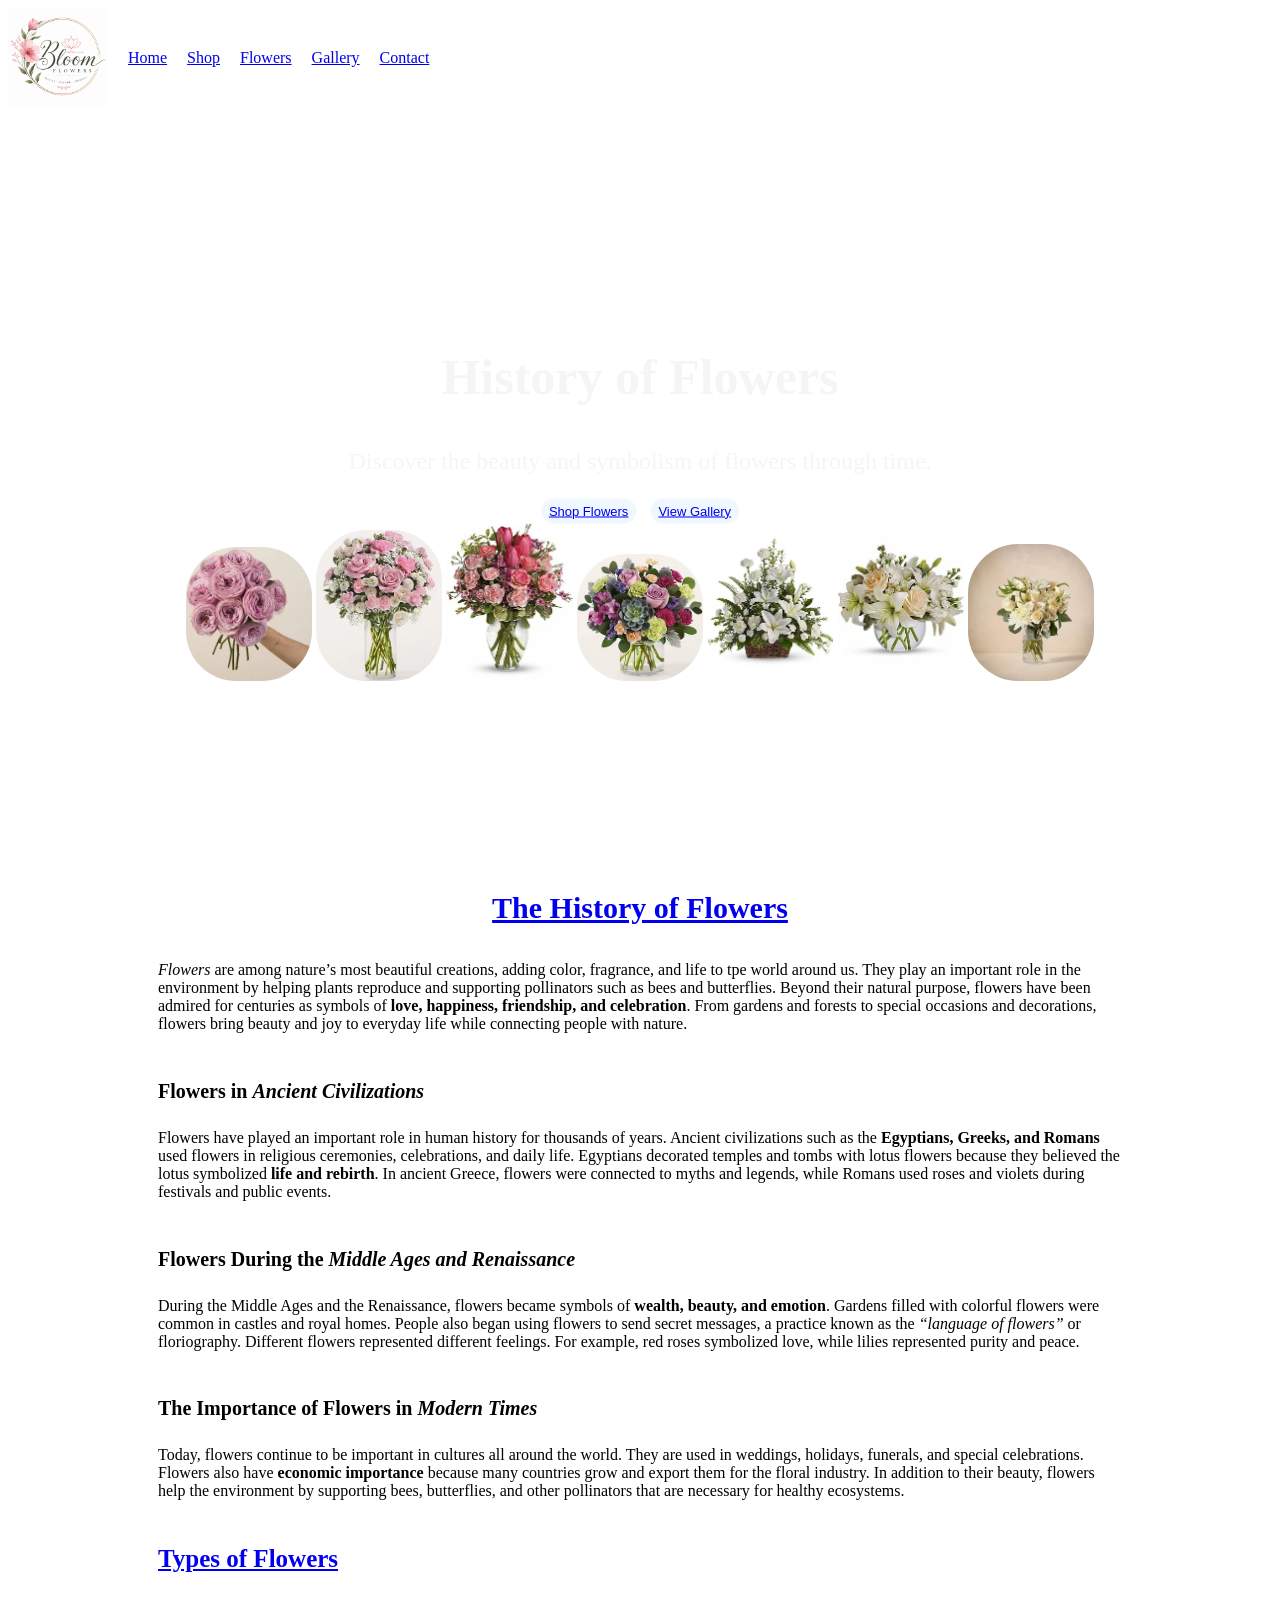
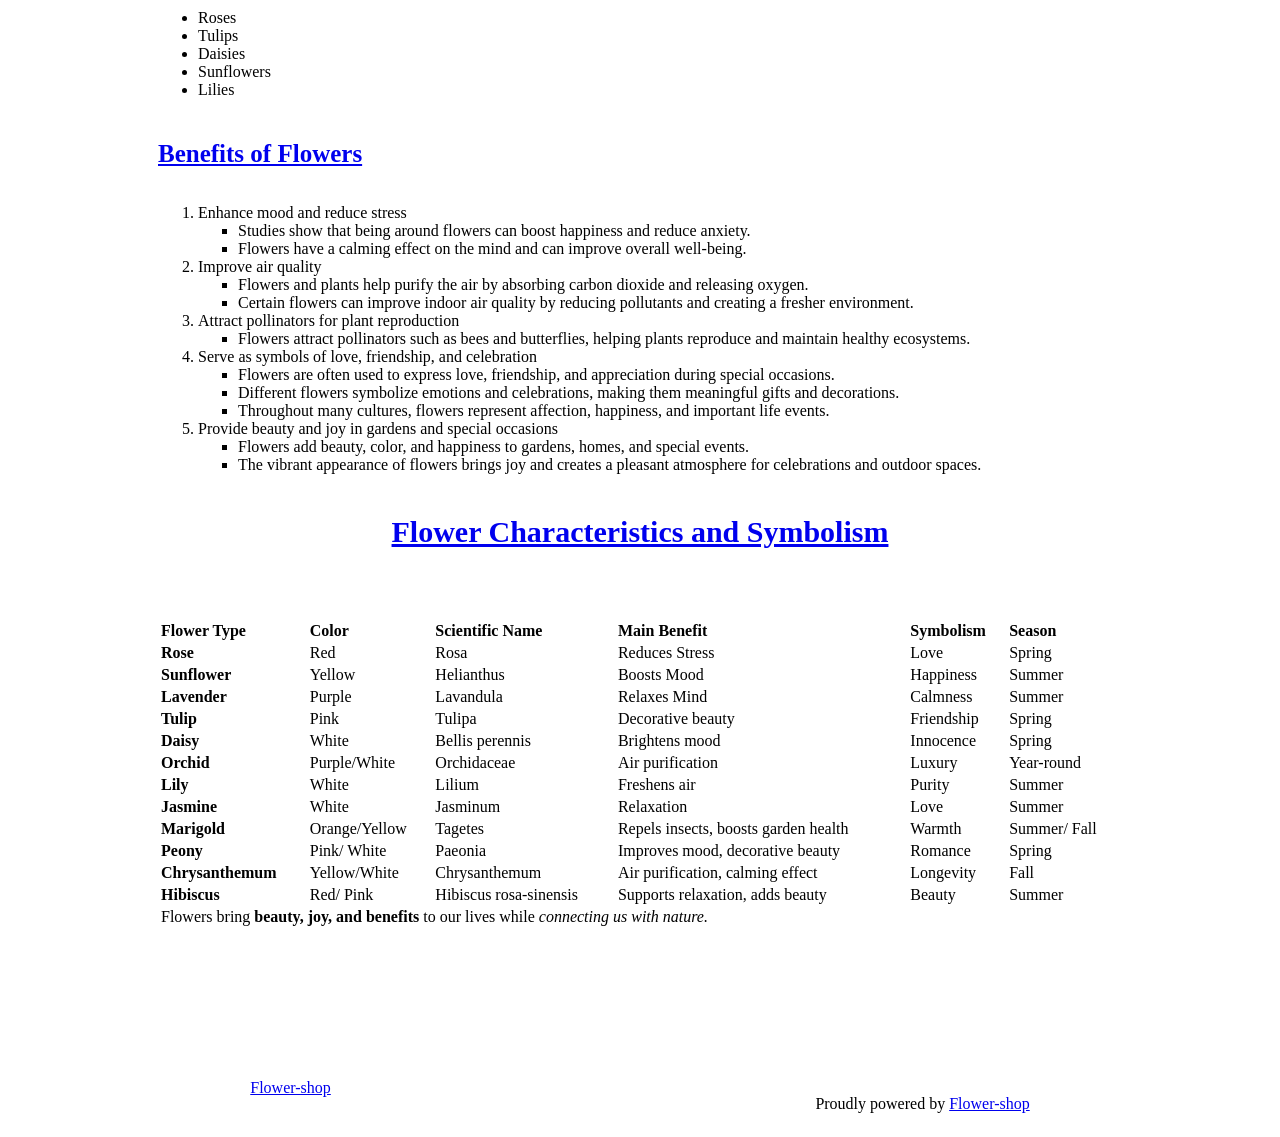
<file: index.html>
<!DOCTYPE html/>
<html lang="en">
  <head>
    <meta charset="UTF-8" />
    <meta name="viewport" content="width=device-width, initial-scale=1.0" />
    <title>Flower's History</title>
    <link href="./styles/main.css" rel="stylesheet" type="text/css" />
  </head>
  <body>
    <header>
      <nav
        style="
          display: flex;
          justify-content: first baseline;
          align-items: center;
          gap: 20px;
        "
      >
        <img src="./assets/Logo-flower.png" alt="Flower Logo" width="100" />
        <a href="index.html">Home</a>
        <a href="pages/page4.html" target="_blank">Shop</a>
        <a href="pages/page5.html" target="_blank">Flowers</a>
        <a href="pages/page2.html" target="_blank">Gallery</a>
        <a href="pages/page8.html" target="_blank">Contact</a>
      </nav>
      <br /><br />
      <section class="hero">
        <video autoplay muted loop width="100%" style="border-radius: 50px">
          <source src="./assets/white-flower.mp4" type="video/mp4" />
        </video>
        <div class="hero-text">
          <h1>History of Flowers</h1>
          <p>Discover the beauty and symbolism of flowers through time.</p>
          <button id="shop">
            <a href="pages/page4.html" target="_blank">Shop Flowers</a>
          </button>
          <button id="gallery">
            <a href="pages/page2.html" target="_blank">View Gallery</a>
          </button>
        </div>
        <div>
          <img
            src="./assets/Bouquets1.webp"
            alt="Bouquet 1"
            width="10%"
            style="border-radius: 50px"
          />
          <img
            src="./assets/Bouquets2.webp"
            alt="Bouquet 2"
            width="10%"
            style="border-radius: 50px"
          />
          <img
            src="./assets/Bouquets3.webp"
            alt="Bouquet 3"
            width="10%"
            style="border-radius: 50px"
          />
          <img
            src="./assets/Bouquets4.webp"
            alt="Bouquet 4"
            width="10%"
            style="border-radius: 50px"
          />
          <img
            src="./assets/Bouquet5.webp"
            alt="Bouquet 5"
            width="10%"
            style="border-radius: 50px"
          />
          <img
            src="./assets/Bouquet6.webp"
            alt="Bouquet 6"
            width="10%"
            style="border-radius: 50px"
          />
          <img
            src="./assets/Bouquet7.webp"
            alt="Bouquet 7"
            width="10%"
            style="border-radius: 50px"
          />
        </div>
      </section>

      <br /><br />
    </header>
    <main>
      <h1>
        <a href="pages/page5.html" target="_blank">The History of Flowers</a>
      </h1>

      <p>
        <em>Flowers</em> are among nature’s most beautiful creations, adding
        color, fragrance, and life to tpe world around us. They play an
        important role in the environment by helping plants reproduce and
        supporting pollinators such as bees and butterflies. Beyond their
        natural purpose, flowers have been admired for centuries as symbols of
        <strong>love, happiness, friendship, and celebration</strong>. From
        gardens and forests to special occasions and decorations, flowers bring
        beauty and joy to everyday life while connecting people with nature.
      </p>
      <h4>Flowers in <em>Ancient Civilizations</em></h4>
      <p>
        Flowers have played an important role in human history for thousands of
        years. Ancient civilizations such as the
        <strong>Egyptians, Greeks, and Romans</strong>
        used flowers in religious ceremonies, celebrations, and daily life.
        Egyptians decorated temples and tombs with lotus flowers because they
        believed the lotus symbolized <strong>life and rebirth</strong>. In
        ancient Greece, flowers were connected to myths and legends, while
        Romans used roses and violets during festivals and public events.
      </p>
      <h4>Flowers During the <em>Middle Ages and Renaissance</em></h4>
      <p>
        During the Middle Ages and the Renaissance, flowers became symbols of
        <strong>wealth, beauty, and emotion</strong>. Gardens filled with
        colorful flowers were common in castles and royal homes. People also
        began using flowers to send secret messages, a practice known as the
        <em>“language of flowers”</em> or floriography. Different flowers
        represented different feelings. For example, red roses symbolized love,
        while lilies represented purity and peace.
      </p>
      <h4>The Importance of Flowers in <em>Modern Times</em></h4>
      <p>
        Today, flowers continue to be important in cultures all around the
        world. They are used in weddings, holidays, funerals, and special
        celebrations. Flowers also have
        <strong>economic importance</strong> because many countries grow and
        export them for the floral industry. In addition to their beauty,
        flowers help the environment by supporting bees, butterflies, and other
        pollinators that are necessary for healthy ecosystems.
      </p>
      <h3><a href="pages/page2.html" target="_blank">Types of Flowers</a></h3>
      <ul>
        <li>Roses</li>
        <li>Tulips</li>
        <li>Daisies</li>
        <li>Sunflowers</li>
        <li>Lilies</li>
      </ul>
      <h3>
        <a href="pages/page3.html" target="_blank">Benefits of Flowers</a>
      </h3>
      <ol>
        <li>
          Enhance mood and reduce stress
          <ul type="square">
            <li>
              Studies show that being around flowers can boost happiness and
              reduce anxiety.
            </li>
            <li>
              Flowers have a calming effect on the mind and can improve overall
              well-being.
            </li>
          </ul>
        </li>
        <li>
          Improve air quality
          <ul type="square">
            <li>
              Flowers and plants help purify the air by absorbing carbon dioxide
              and releasing oxygen.
            </li>
            <li>
              Certain flowers can improve indoor air quality by reducing
              pollutants and creating a fresher environment.
            </li>
          </ul>
        </li>
        <li>
          Attract pollinators for plant reproduction
          <ul type="square">
            <li>
              Flowers attract pollinators such as bees and butterflies, helping
              plants reproduce and maintain healthy ecosystems.
            </li>
          </ul>
        </li>
        <li>
          Serve as symbols of love, friendship, and celebration
          <ul type="square">
            <li>
              Flowers are often used to express love, friendship, and
              appreciation during special occasions.
            </li>
            <li>
              Different flowers symbolize emotions and celebrations, making them
              meaningful gifts and decorations.
            </li>
            <li>
              Throughout many cultures, flowers represent affection, happiness,
              and important life events.
            </li>
          </ul>
        </li>
        <li>
          Provide beauty and joy in gardens and special occasions
          <ul type="square">
            <li>
              Flowers add beauty, color, and happiness to gardens, homes, and
              special events.
            </li>
            <li>
              The vibrant appearance of flowers brings joy and creates a
              pleasant atmosphere for celebrations and outdoor spaces.
            </li>
          </ul>
        </li>
      </ol>
      <h2>
        <a href="pages/page4.html" target="_blank"
          >Flower Characteristics and Symbolism</a
        >
      </h2>
      <table>
        <thead>
          <tr>
            <th scope="col" align="left">Flower Type</th>
            <th scope="col" align="left">Color</th>
            <th scope="col" align="left">Scientific Name</th>
            <th scope="col" align="left">Main Benefit</th>
            <th scope="col" align="left">Symbolism</th>
            <th scope="col" align="left">Season</th>
          </tr>
        </thead>
        <tbody>
          <tr>
            <th scope="row" align="left">Rose</th>
            <td scope="row" align="left">Red</td>
            <td scope="row" align="left">Rosa</td>
            <td scope="row" align="left">Reduces Stress</td>
            <td scope="row" align="left">Love</td>
            <td scope="row" align="left">Spring</td>
          </tr>
          <tr>
            <th scope="row" align="left">Sunflower</th>
            <td scope="row" align="left">Yellow</td>
            <td scope="row" align="left">Helianthus</td>
            <td scope="row" align="left">Boosts Mood</td>
            <td scope="row" align="left">Happiness</td>
            <td scope="row" align="left">Summer</td>
          </tr>
          <tr>
            <th scope="row" align="left">Lavender</th>
            <td scope="row" align="left">Purple</td>
            <td scope="row" align="left">Lavandula</td>
            <td scope="row" align="left">Relaxes Mind</td>
            <td scope="row" align="left">Calmness</td>
            <td scope="row" align="left">Summer</td>
          </tr>
          <tr>
            <th scope="row" align="left">Tulip</th>
            <td scope="row" align="left">Pink</td>
            <td scope="row" align="left">Tulipa</td>
            <td scope="row" align="left">Decorative beauty</td>
            <td scope="row" align="left">Friendship</td>
            <td scope="row" align="left">Spring</td>
          </tr>
          <tr>
            <th scope="row" align="left">Daisy</th>
            <td scope="row" align="left">White</td>
            <td scope="row" align="left">Bellis perennis</td>
            <td scope="row" align="left">Brightens mood</td>
            <td scope="row" align="left">Innocence</td>
            <td scope="row" align="left">Spring</td>
          </tr>
          <tr>
            <th scope="row" align="left">Orchid</th>
            <td scope="row" align="left">Purple/White</td>
            <td scope="row" align="left">Orchidaceae</td>
            <td scope="row" align="left">Air purification</td>
            <td scope="row" align="left">Luxury</td>
            <td scope="row" align="left">Year-round</td>
          </tr>
          <tr>
            <th scope="row" align="left">Lily</th>
            <td scope="row" align="left">White</td>
            <td scope="row" align="left">Lilium</td>
            <td scope="row" align="left">Freshens air</td>
            <td scope="row" align="left">Purity</td>
            <td scope="row" align="left">Summer</td>
          </tr>
          <tr>
            <th scope="row" align="left">Jasmine</th>
            <td scope="row" align="left">White</td>
            <td scope="row" align="left">Jasminum</td>
            <td scope="row" align="left">Relaxation</td>
            <td scope="row" align="left">Love</td>
            <td scope="row" align="left">Summer</td>
          </tr>
          <tr>
            <th scope="row" align="left">Marigold</th>
            <td scope="row" align="left">Orange/Yellow</td>
            <td scope="row" align="left">Tagetes</td>
            <td scope="row" align="left">
              Repels insects, boosts garden health
            </td>
            <td scope="row" align="left">Warmth</td>
            <td scope="row" align="left">Summer/ Fall</td>
          </tr>
          <tr>
            <th scope="row" align="left">Peony</th>
            <td scope="row" align="left">Pink/ White</td>
            <td scope="row" align="left">Paeonia</td>
            <td scope="row" align="left">Improves mood, decorative beauty</td>
            <td scope="row" align="left">Romance</td>
            <td scope="row" align="left">Spring</td>
          </tr>
          <tr>
            <th scope="row" align="left">Chrysanthemum</th>
            <td scope="row" align="left">Yellow/White</td>
            <td scope="row" align="left">Chrysanthemum</td>
            <td scope="row" align="left">Air purification, calming effect</td>
            <td scope="row" align="left">Longevity</td>
            <td scope="row" align="left">Fall</td>
          </tr>
          <tr>
            <th scope="row" align="left">Hibiscus</th>
            <td scope="row" align="left">Red/ Pink</td>
            <td scope="row" align="left">Hibiscus rosa-sinensis</td>
            <td scope="row" align="left">Supports relaxation, adds beauty</td>
            <td scope="row" align="left">Beauty</td>
            <td scope="row" align="left">Summer</td>
          </tr>
        </tbody>
        <tfoot>
          <tr>
            <td colspan="7">
              Flowers bring <strong>beauty, joy, and benefits</strong> to our
              lives while <em>connecting us with nature.</em>
            </td>
          </tr>
        </tfoot>
      </table>
      <i class="fa-solid fa-house" style="font-size: 48px"></i>
    </main>
    <footer style="display: flex; justify-content: space-around">
      <a href="index.html">Flower-shop</a>
      <p>
        Proudly powered by
        <a href="pages/pages11.html" target="_blank">Flower-shop</a>
      </p>
    </footer>
  </body>
</html>
</file>
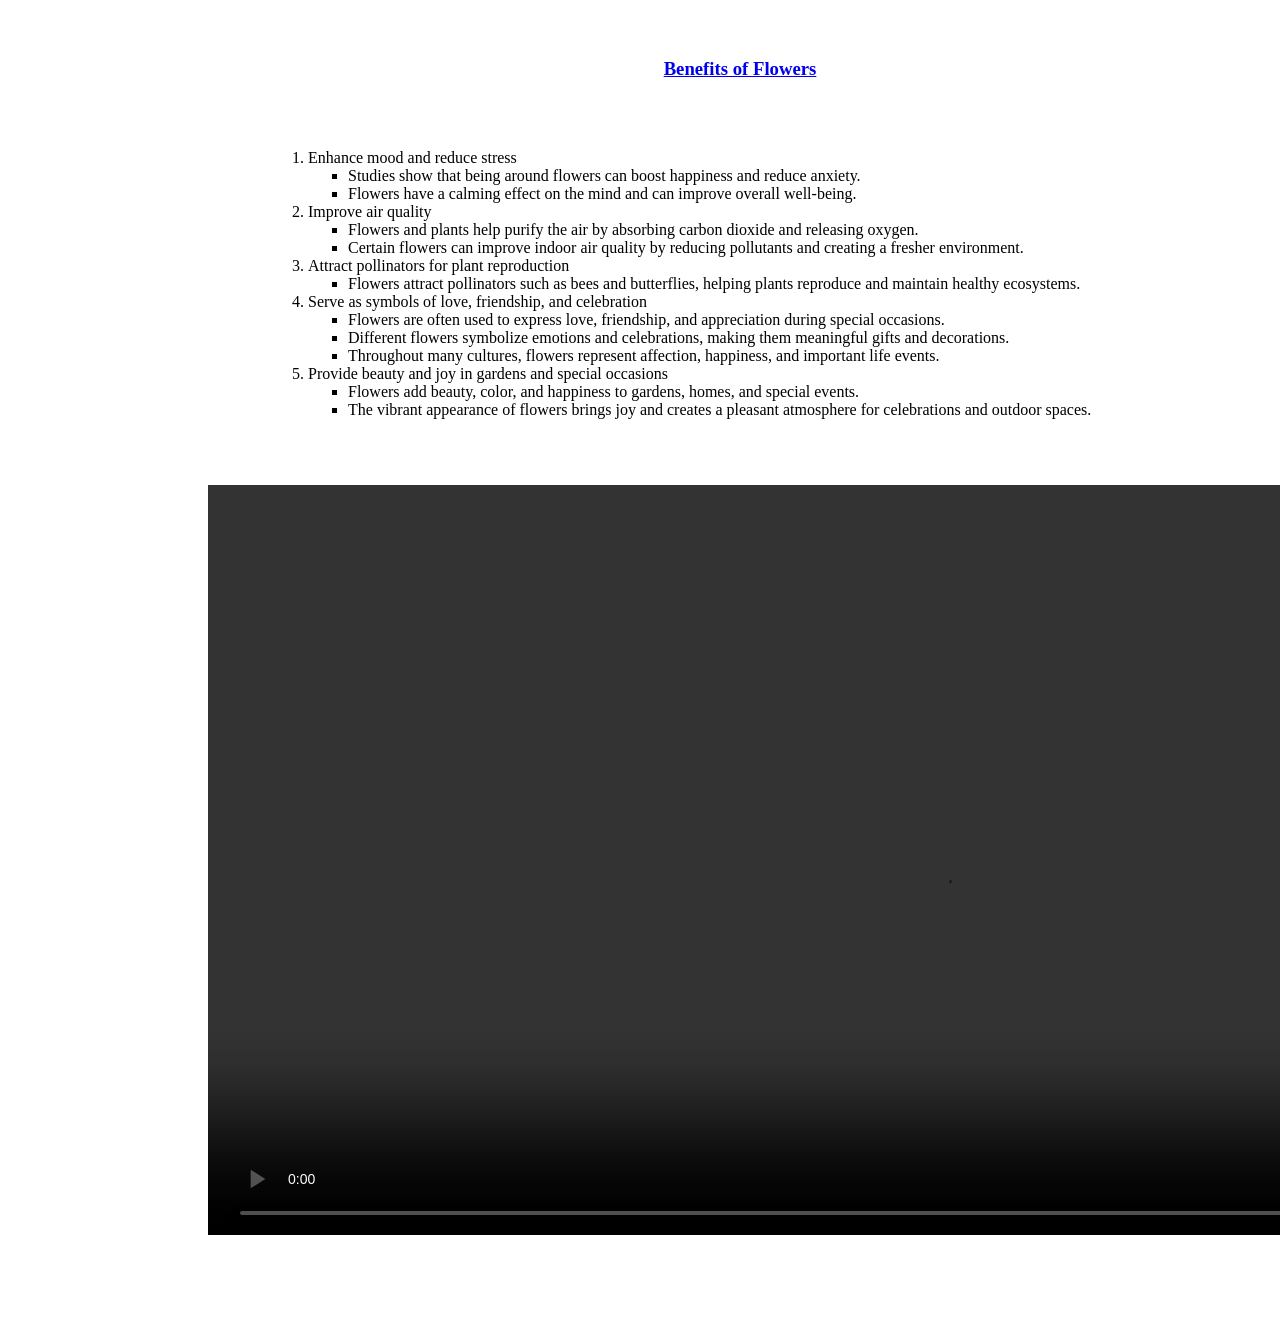
<file: pages/page3.html>
<!DOCTYPE html/>
<html lang="en">
  <head>
    <meta charset="UTF-8" />
    <meta name="viewport" content="width=device-width, initial-scale=1.0" />
    <title>Flower's History</title>
  </head>
  <body style="padding-left: 200px; padding-bottom: 100px">
    <h3 style="padding-bottom: 50px; padding-top: 50px; text-align: center">
      <a href="pages/page3.html" target="_blank">Benefits of Flowers</a>
    </h3>
    <ol style="padding-left: 100px; padding-bottom: 50px">
      <li>
        Enhance mood and reduce stress
        <ul type="square">
          <li>
            Studies show that being around flowers can boost happiness and
            reduce anxiety.
          </li>
          <li>
            Flowers have a calming effect on the mind and can improve overall
            well-being.
          </li>
        </ul>
      </li>
      <li>
        Improve air quality
        <ul type="square">
          <li>
            Flowers and plants help purify the air by absorbing carbon dioxide
            and releasing oxygen.
          </li>
          <li>
            Certain flowers can improve indoor air quality by reducing
            pollutants and creating a fresher environment.
          </li>
        </ul>
      </li>
      <li>
        Attract pollinators for plant reproduction
        <ul type="square">
          <li>
            Flowers attract pollinators such as bees and butterflies, helping
            plants reproduce and maintain healthy ecosystems.
          </li>
        </ul>
      </li>
      <li>
        Serve as symbols of love, friendship, and celebration
        <ul type="square">
          <li>
            Flowers are often used to express love, friendship, and appreciation
            during special occasions.
          </li>
          <li>
            Different flowers symbolize emotions and celebrations, making them
            meaningful gifts and decorations.
          </li>
          <li>
            Throughout many cultures, flowers represent affection, happiness,
            and important life events.
          </li>
        </ul>
      </li>
      <li>
        Provide beauty and joy in gardens and special occasions
        <ul type="square">
          <li>
            Flowers add beauty, color, and happiness to gardens, homes, and
            special events.
          </li>
          <li>
            The vibrant appearance of flowers brings joy and creates a pleasant
            atmosphere for celebrations and outdoor spaces.
          </li>
        </ul>
      </li>
    </ol>
    <video height="750px" width="1500px" controls>
      <source src="../assets/Benefits of Flowers.mp4" type="video/mp4" />
    </video>
  </body>
</html>
</file>
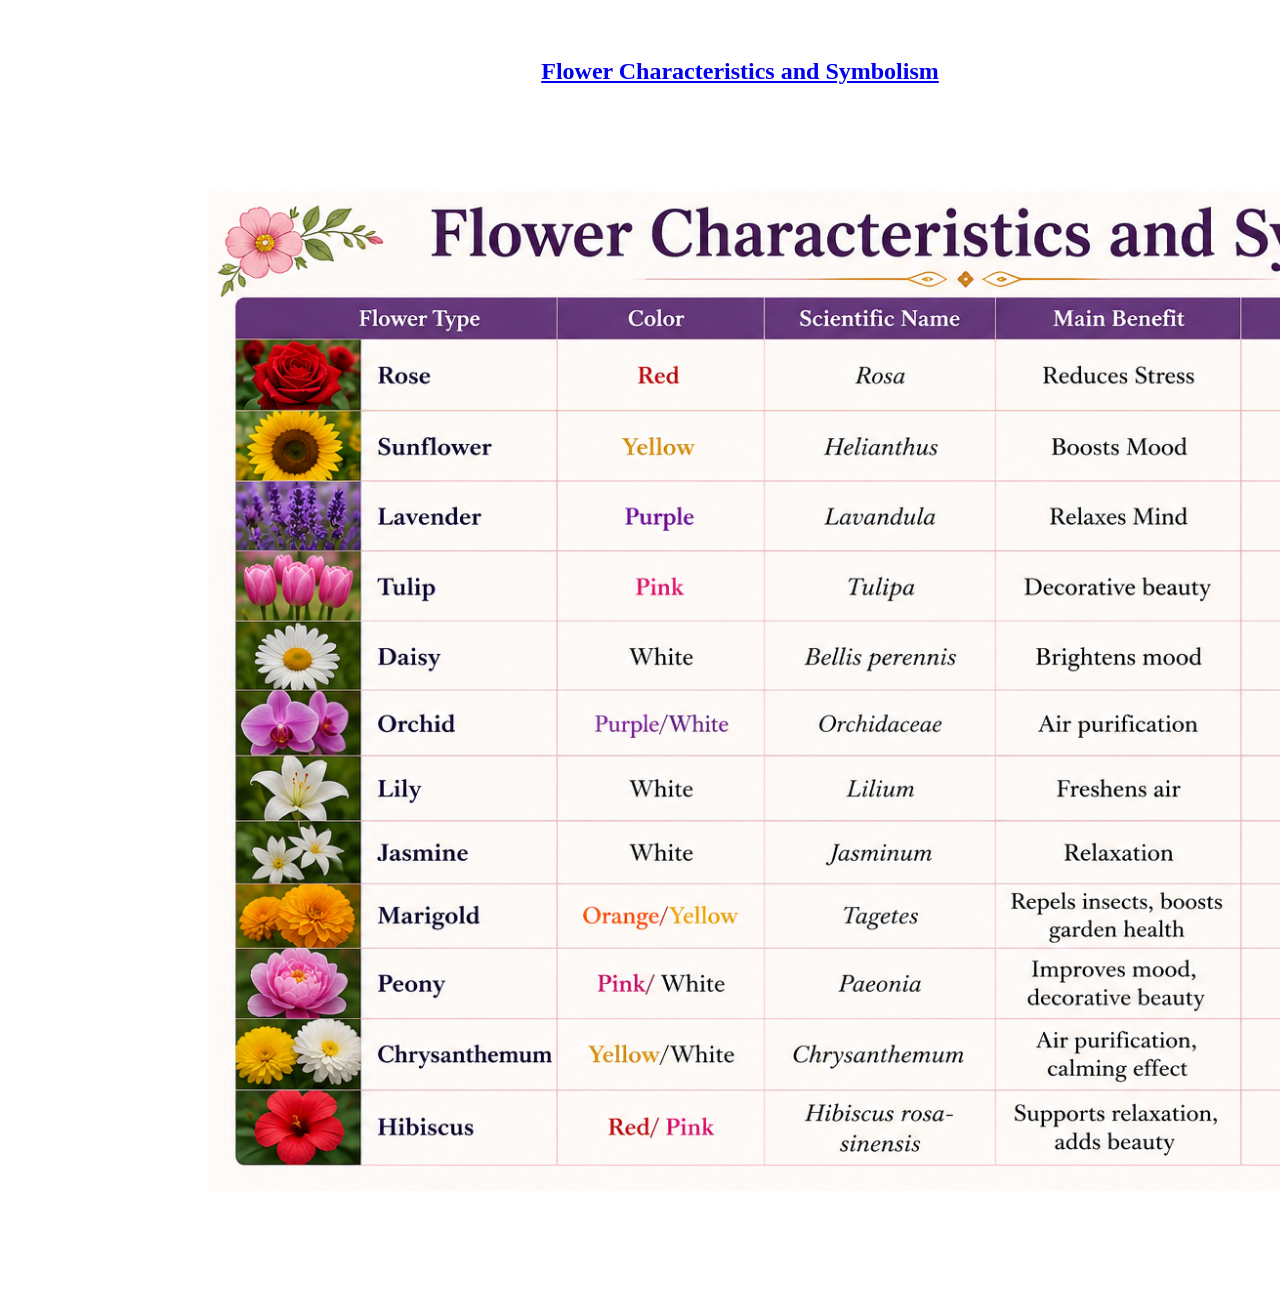
<file: pages/page4.html>
<!DOCTYPE html/>
<html lang="en">
  <head>
    <meta charset="UTF-8" />
    <meta name="viewport" content="width=device-width, initial-scale=1.0" />
    <title>Flower's History</title>
  </head>
  <body style="padding-left: 200px; padding-bottom: 100px">
    <h2 style="padding-bottom: 50px; padding-top: 50px; text-align: center">
      <a href="pages/page4.html" target="_blank"
        >Flower Characteristics and Symbolism</a
      >
    </h2><br><br></b>
    <img
      src="../assets/Flower Characteristics and Symbolism.png"
      width="1500px"
      alt="Flower Characteristics and Symbolism"
    />
  </body>
</html>
</file>
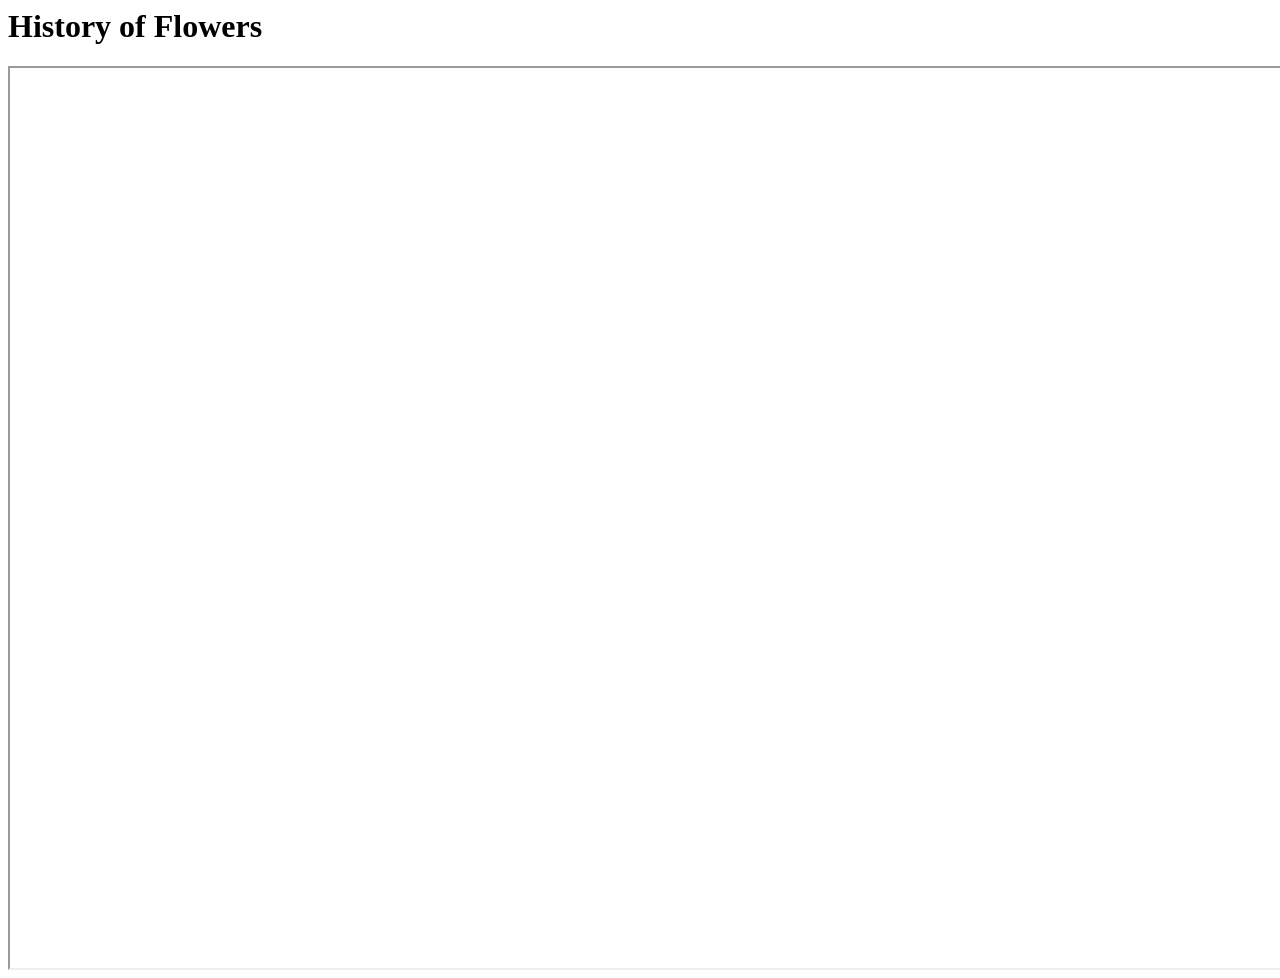
<file: pages/page5.html>
<!DOCTYPE html/>
<html lang="en">
  <head>
    <meta charset="UTF-8" />
    <meta name="viewport" content="width=device-width, initial-scale=1.0" />
    <title>Flower's History</title>
  </head>
  <body>
    <h1>History of Flowers</h1>
    <iframe
      src="http://en.wikipedia.org/wiki/Flowers"
      height="900"
      width="1600"
    ></iframe>
  </body>
</html>
</file>
<file: styles/main.css>
.hero {
  position: relative;
  text-align: center;
  color: whitesmoke;
}

.hero video {
  z-index: 1;
  width: 60%;
  height: auto;
}

.hero-text {
  position: absolute;
  top: 50%;
  left: 50%;
  transform: translate(-50%, -50%);
}

.hero-text h1 {
  font-size: 50px;
}

.hero-text p {
  font-size: 24px;
}

#shop {
  color: white;
  padding: 5px 8px;
  font-size: 13px;
  cursor: pointer;
  margin-right: 10px;
  background-color: aliceblue;
  border: blanchedalmond;
  border-radius: 50px;
}

#gallery {
  color: white;
  padding: 5px 8px;
  font-size: 13px;
  cursor: pointer;
  background-color: aliceblue;
  border: blanchedalmond;
  border-radius: 50px;
}

main {
  display: flex;
  flex-direction: column;
  align-items: left;
  justify-content: center;
  padding: 150px;
}

main h1 {
  font-size: 30px;
  margin-bottom: 20px;
  text-align: center;
}

main h4 {
  font-size: 20px;
  margin-bottom: 10px;
}

main p {
  font-size: 16px;
  margin-bottom: 20px;
  text-align: left;
}

main h3 {
  font-size: 25px;
  margin-bottom: 20px;
  text-align: left;
}

main h2 {
  font-size: 30px;
  margin-bottom: 70px;
  text-align: center;
}
</file>
